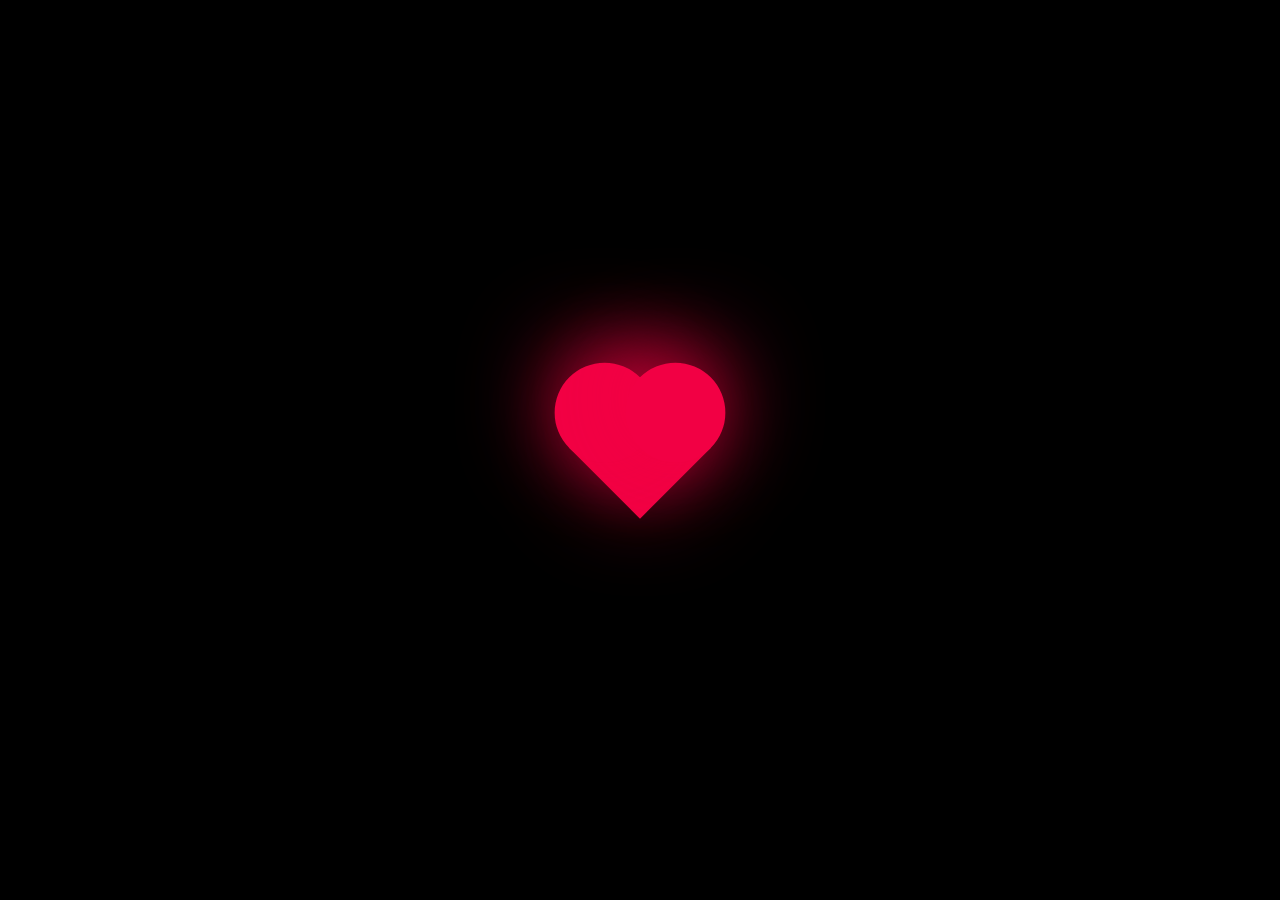
<file: index.html>
<!DOCTYPE html>
<html lang="en">
<head>
    <meta charset="UTF-8">
    <meta name="viewport" content="width=device-width, initial-scale=1.0">
    <link rel="stylesheet" href="Project.css">
    <script src="Project.js"></script>
</head>

<title> Click Me!</title>
<body class="heartbody"></body>    
    <main>
        <a href="Project.html">
            <div class="heart"></div>
        </a>
    </main>
</body>
</html>
</file>
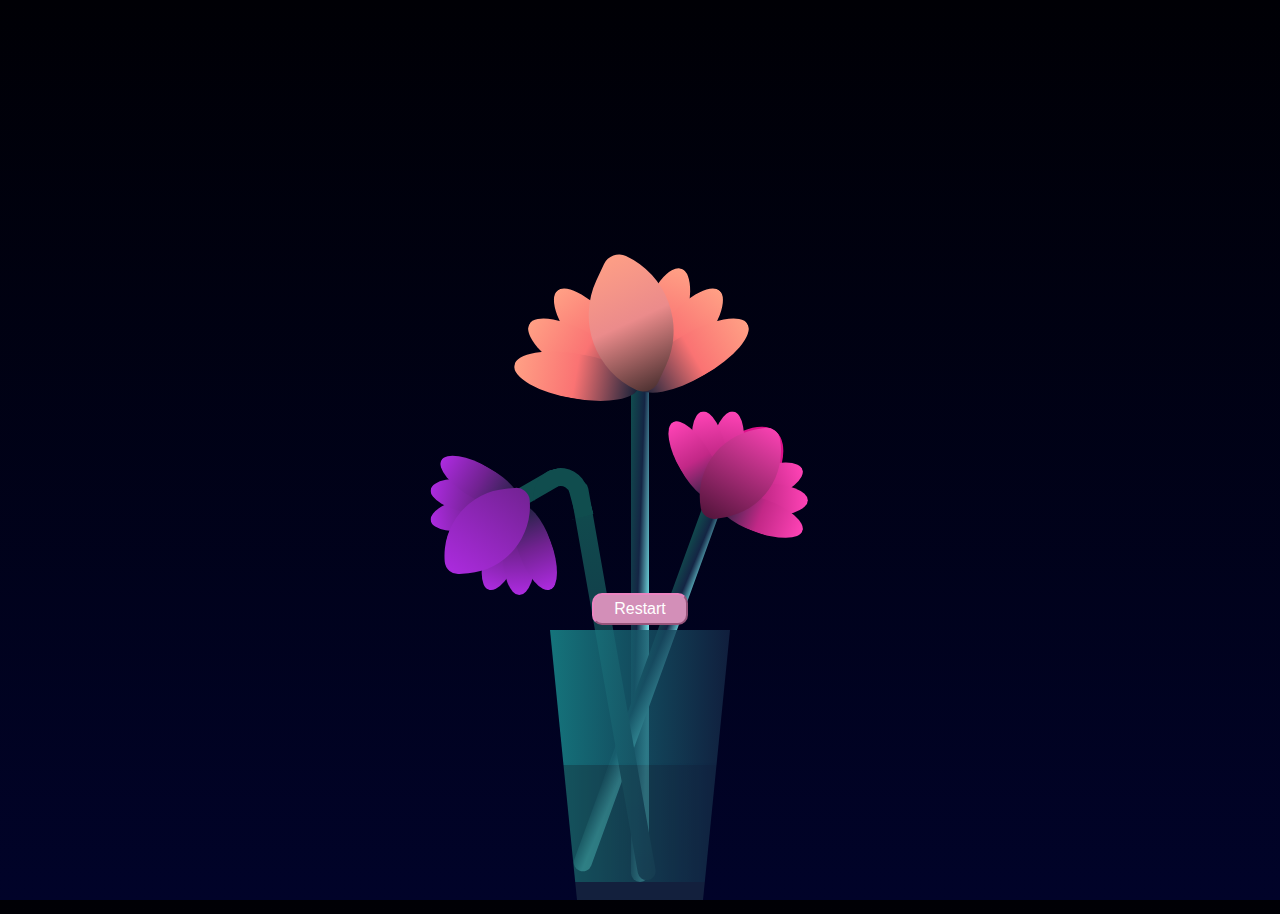
<file: flowers.html>
<!DOCTYPE html>
<html lang="en">
<head>
    <meta charset="UTF-8">
    <meta name="viewport" content="width=device-width, initial-scale=1.0">
    <link rel="stylesheet" href="flowers.css"> 
    <script src="Project.js"></script>

    <title>'Thank you bb <3'</title>
    
</head>
<body class="body"></body>    
    <header>
        
    </header>

    <main>
        
<div class="flower">
    <div class="f-wrapper">
        <div class="flower__line"></div>
        <div class="f">
            <div class="flower__leaf flower__leaf--1"></div>
            <div class="flower__leaf flower__leaf--2"></div>
            <div class="flower__leaf flower__leaf--3"></div>
            <div class="flower__leaf flower__leaf--4"></div>
            <div class="flower__leaf flower__leaf--5"></div>
            <div class="flower__leaf flower__leaf--6"></div>
            <div class="flower__leaf flower__leaf--7"></div>
            <div class="flower__leaf flower__leaf--8 flower__fall-down--yellow"></div>
        </div>
    </div>

    <div class="f-wrapper f-wrapper--2">
        <div class="flower__line"></div>
        <div class="f">
            <div class="flower__leaf flower__leaf--1"></div>
            <div class="flower__leaf flower__leaf--2"></div>
            <div class="flower__leaf flower__leaf--3"></div>
            <div class="flower__leaf flower__leaf--4"></div>
            <div class="flower__leaf flower__leaf--5"></div>
            <div class="flower__leaf flower__leaf--6"></div>
            <div class="flower__leaf flower__leaf--7"></div>
            <div class="flower__leaf flower__leaf--8 flower__fall-down--pink"></div>
        </div>
    </div>

    <div class="f-wrapper f-wrapper--3">
        <div class="flower__line"></div>
        <div class="f">
            <div class="flower__leaf flower__leaf--1"></div>
            <div class="flower__leaf flower__leaf--2"></div>
            <div class="flower__leaf flower__leaf--3"></div>
            <div class="flower__leaf flower__leaf--4"></div>
            <div class="flower__leaf flower__leaf--5"></div>
            <div class="flower__leaf flower__leaf--6"></div>
            <div class="flower__leaf flower__leaf--7"></div>
            <div class="flower__leaf flower__leaf--8 flower__fall-down--purple"></div>
        </div>
    </div>

    <div class="center-contentC">
        <div class="button-container">
            <button class="button" onclick="restart()">Restart</button>
        </div>
    </div>

    <div class="flower__glass"></div>
</div>
</main>
</file>
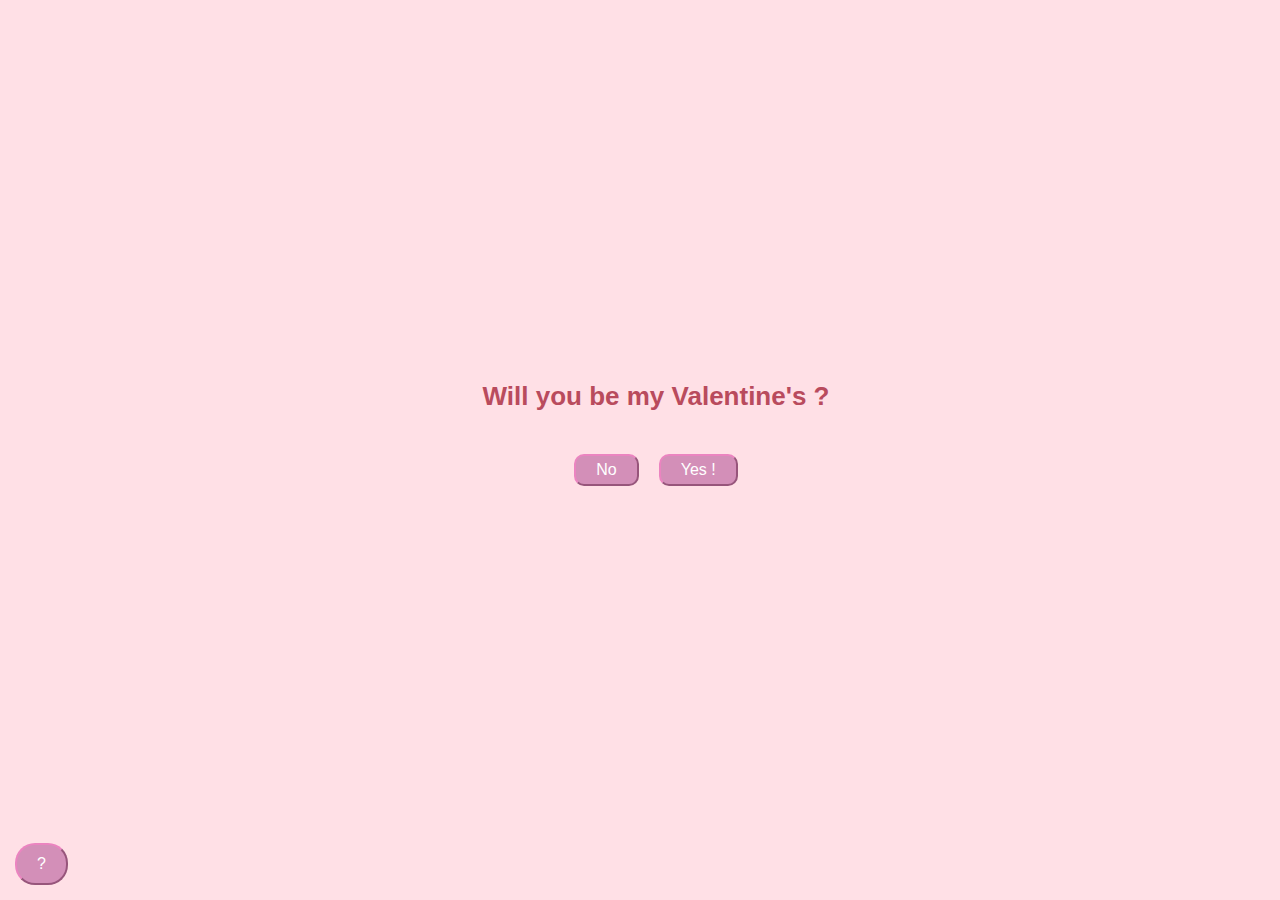
<file: Project.html>
<!DOCTYPE html>
<html lang="en">
<head>
    <meta charset="UTF-8">
    <meta name="viewport" content="width=device-width, initial-scale=1.0">
    <link rel="stylesheet" href="Project.css">
    <script src="Project.js"></script>


    <title>Will you be my Valentine's ?</title>
    
</head>
<body class="body"></body>    

    <header>
        
    </header>
    <main>
        <div class="center-contentC">
            <center>
                <h1 class="h1">Will you be my Valentine's ?</h1>
            </center>
            <div class="button-container">
                <button id="No1" name="No1" class="button" onclick="No2()">No</button>
                <button name="Yes" class="button" onclick="Yes()">Yes !</button>
            </div>
        </div>
    </main>
    <footer>
        
    </footer>

    <button class="bottom-left-button" onclick="playSound()">?</button>
    <audio id="sound" src="Sounds/fart.mp3"></audio>
    <div id="image-container"></div>

</body>
</html>
</file>
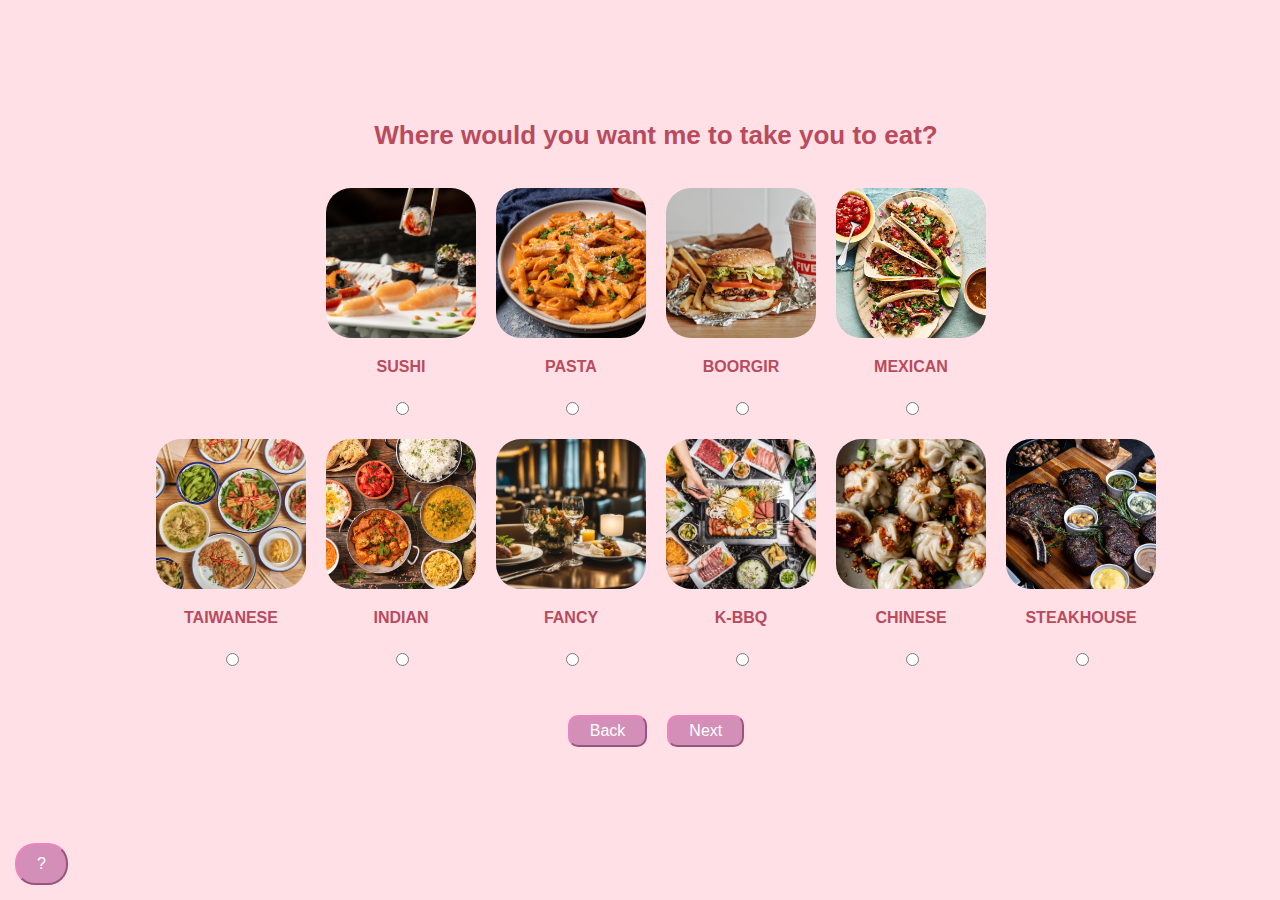
<file: Project2.html>
<!DOCTYPE html>
<html lang="en">
<head>
    <meta charset="UTF-8">
    <meta name="viewport" content="width=device-width, initial-scale=1.0">
    <link rel="stylesheet" href="Project.css"> 
    <script src="Project.js"></script>

    <title>Food Menu</title>
    
</head>
<body class="body"></body>    
    <header>
        
    </header>

    <main>
        <div class="center-contentC">
            <center>
                <h1 class="h1">Where would you want me to take you to eat?</h1>
            </center>
            <div class="image-grid">
                <div class="row">
                    <div class="column">
                        <label>
                            <img src="Celine/Sushi.jpg" style="border-radius: 25px;">
                            <p class="p1">Sushi</p>
                            <input type="radio" name="food">
                        </label>
                    </div>
                    <div class="column">
                        <label>
                            <img src="Celine/Pasta.jpg" style="border-radius: 25px;">
                            <p class="p1">Pasta</p>
                            <input type="radio" name="food">
                        </label>
                    </div>
                    <div class="column">
                        <label>
                            <img src="Celine/Burger.avif" style="border-radius: 25px;">
                            <p class="p1">Boorgir</p>
                            <input type="radio" name="food">
                        </label>
                    </div>
                    <div class="column">
                        <label>
                            <img src="Celine/Mexican.jpg" style="border-radius: 25px;">
                            <p class="p1">Mexican</p>
                            <input type="radio" name="food">
                        </label>
                    </div>
                </div>
                <div class="row">
                    <div class="column">
                        <label>
                            <img src="Celine/Taiwanese.jpg" style="border-radius: 25px;">
                            <p class="p1">Taiwanese</p>
                            <input type="radio" name="food">
                        </label>
                    </div>
                    <div class="column">
                        <label>
                            <img src="Celine/Indian.jpg" style="border-radius: 25px;">
                            <p class="p1">Indian</p>
                            <input type="radio" name="food">
                        </label>
                    </div>
                    <div class="column">
                        <label>
                            <img src="Celine/Fancy.jpg" style="border-radius: 25px;">
                            <p class="p1">Fancy</p>
                            <input type="radio" name="food">
                        </label>
                    </div>
                    <div class="column">
                        <label>
                            <img src="Celine/kbbq.jpg" style="border-radius: 25px;">
                            <p class="p1">K-BBQ</p>
                            <input type="radio" name="food">
                        </label>
                    </div>
                    <div class="column">
                        <label>
                            <img src="Celine/Chinese.jpg" style="border-radius: 25px;">
                            <p class="p1">Chinese</p>
                            <input type="radio" name="food">
                        </label>
                    </div>
                    <div class="column">
                        <label>
                            <img src="Celine/Steakhouse.jpeg" style="border-radius: 25px;">
                            <p class="p1">Steakhouse</p>
                            <input type="radio" name="food">
                        </label>
                    </div>
                </div>
                <div class="center-contentC">
                    <div class="button-container">
                        <button class="button" onclick="goBack()">Back</button>
                        <button class="button" onclick="goNext()">Next</button>

                    </div>
                </div>
            </div>
        </div>
    </main>
    <footer>
        <p></p>
    </footer>
    
    <button class="bottom-left-button" onclick="playSound()">?</button>
    <audio id="sound" src="Sounds/fart.mp3"></audio>
    
</body>
</html>
</file>
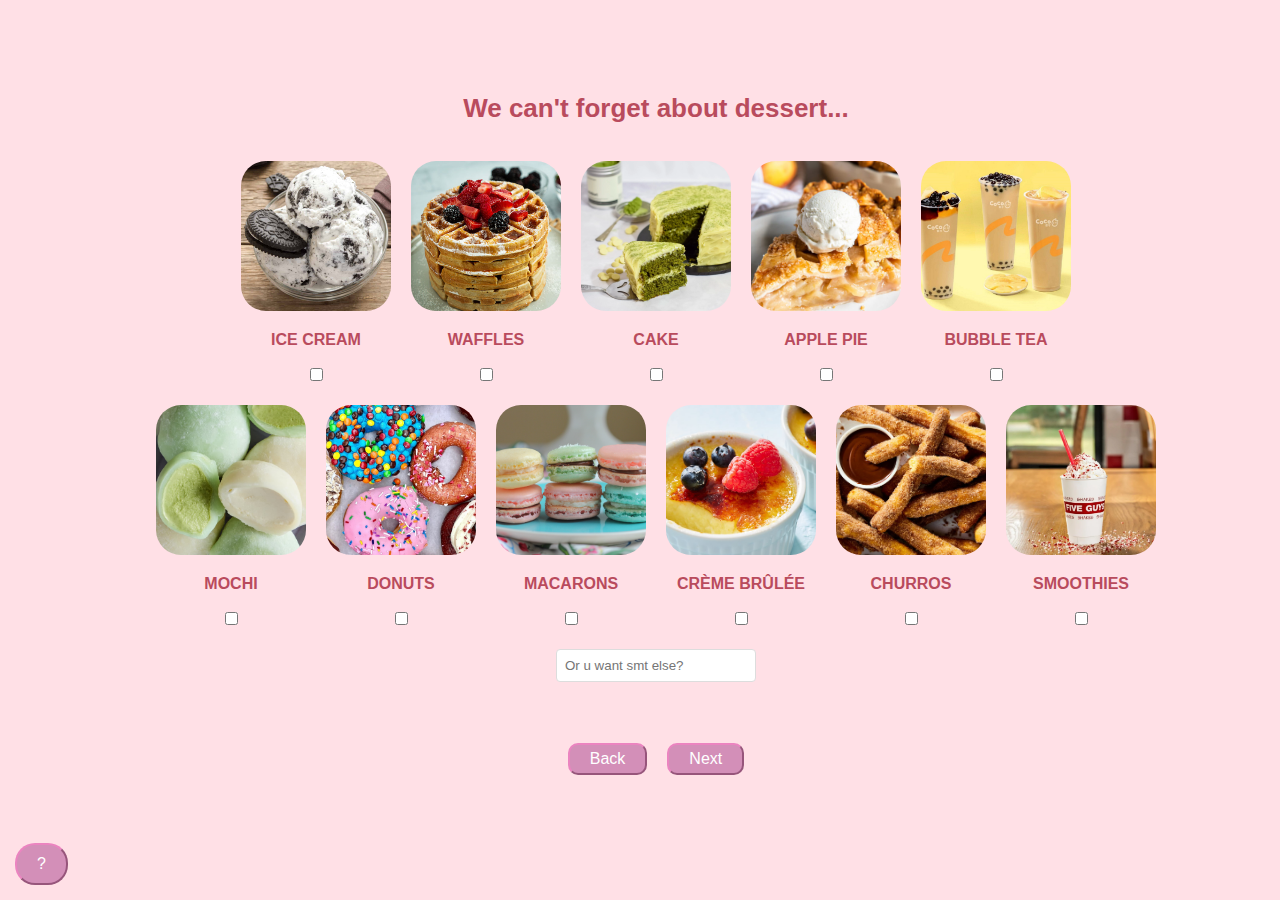
<file: Project3.html>
<!DOCTYPE html>
<html lang="en">
<head>
    <meta charset="UTF-8">
    <meta name="viewport" content="width=device-width, initial-scale=1.0">
    <link rel="stylesheet" href="Project.css"> 
    <script src="Project.js"></script>

    <title>Dessert menu</title>
    
</head>
<body class="body"></body>    
    <header>
        
    </header>

    <main>
        <div class="center-contentC">
            <center>
                <h1 class="h1">We can't forget about dessert...</h1>
            </center>
            <div class="image-grid">
                <div class="row">
                    <div class="column">
                        <label>
                            <img src="Celine/Icecream.jpg" style="border-radius: 25px;">
                            <p class="p1">Ice Cream</p>
                            <input type="checkbox" name="dessert" onclick="limitCheckboxSelection(this)">
                        </label>
                    </div>
                    <div class="column">
                        <label>
                            <img src="Celine/waffle.jpg" style="border-radius: 25px;">
                            <p class="p1">Waffles</p>
                            <input type="checkbox" name="dessert" onclick="limitCheckboxSelection(this)">
                        </label>
                    </div>
                    <div class="column">
                        <label>
                            <img src="Celine/cake.webp" style="border-radius: 25px;">
                            <p class="p1">Cake</p>
                            <input type="checkbox" name="dessert" onclick="limitCheckboxSelection(this)">
                        </label>
                    </div>
                    <div class="column">
                        <label>
                            <img src="Celine/applepie.jpg" style="border-radius: 25px;">
                            <p class="p1">Apple Pie</p>
                            <input type="checkbox" name="dessert" onclick="limitCheckboxSelection(this)">
                        </label>
                    </div>
                    <div class="column">
                        <label>
                            <img src="Celine/bubbletea.jpeg" style="border-radius: 25px;">
                            <p class="p1">Bubble Tea</p>
                            <input type="checkbox" name="dessert" onclick="limitCheckboxSelection(this)">
                        </label>
                    </div>
                </div>
                <div class="row">
                    <div class="column">
                        <label>
                            <img src="Celine/mochi.jpg" style="border-radius: 25px;">
                            <p class="p1">Mochi</p>
                            <input type="checkbox" name="dessert" onclick="limitCheckboxSelection(this)">
                        </label>
                    </div>
                    <div class="column">
                        <label>
                            <img src="Celine/donuts.jpeg" style="border-radius: 25px;">
                            <p class="p1">Donuts</p>
                            <input type="checkbox" name="dessert" onclick="limitCheckboxSelection(this)">
                        </label>
                    </div>
                    <div class="column">
                        <label>
                            <img src="Celine/macarons.jpg" style="border-radius: 25px;">
                            <p class="p1">Macarons</p>
                            <input type="checkbox" name="dessert" onclick="limitCheckboxSelection(this)">
                        </label>
                    </div>
                    <div class="column">
                        <label>
                            <img src="Celine/cremebrulee.jpg" style="border-radius: 25px;">
                            <p class="p1">Crème brûlée</p>
                            <input type="checkbox" name="dessert" onclick="limitCheckboxSelection(this)">
                        </label>
                    </div>
                    <div class="column">
                        <label>
                            <img src="Celine/churros.avif" style="border-radius: 25px;">
                            <p class="p1">Churros</p>
                            <input type="checkbox" name="dessert" onclick="limitCheckboxSelection(this)">
                        </label>
                    </div>
                    <div class="column">
                        <label>
                            <img src="Celine/smoothies.webp" style="border-radius: 25px;">
                            <p class="p1">Smoothies</p>
                            <input type="checkbox" name="dessert" onclick="limitCheckboxSelection(this)">
                        </label>
                    </div>
                </div>
                <div>
                    <center>
                        <form style="width: 200px; ">
                            <input placeholder="Or u want smt else?">
                        </form>
                    </center>
                </div>
                <div class="center-contentC">
                    <div class="button-container">
                        <button class="button" onclick="goBack()">Back</button>
                        <button class="button" onclick="Next4()">Next</button>
                    </div>
                </div>
            </div>
        </div>
    </main>
    <footer>
        <p></p>
    </footer>

    <button class="bottom-left-button" onclick="playSound()">?</button>
    <audio id="sound" src="Sounds/fart.mp3"></audio>
    
</body>
</html>
</file>
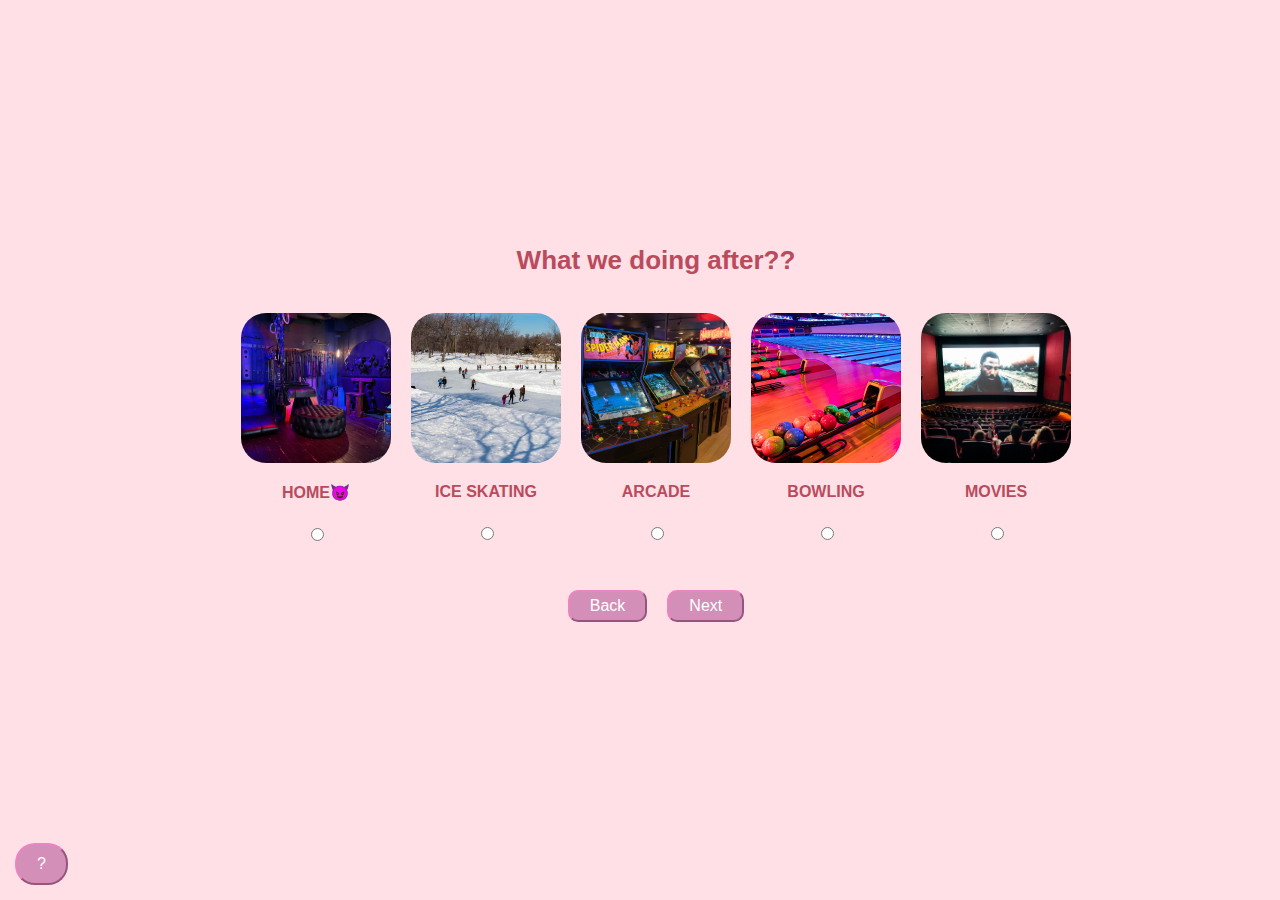
<file: Project4.html>
<!DOCTYPE html>
<html lang="en">
<head>
    <meta charset="UTF-8">
    <meta name="viewport" content="width=device-width, initial-scale=1.0">
    <link rel="stylesheet" href="Project.css"> 
    <script src="Project.js"></script>

    <title>Food Menu</title>
    
</head>
<body class="body"></body>    
    <header>
        
    </header>

    <main>
        <div class="center-contentC">
            <center>
                <h1 class="h1">What we doing after??</h1>
            </center>
            <div class="image-grid">
                <div class="row">
                    <div class="column">
                        <label>
                            <img src="Celine/room.jpeg" style="border-radius: 25px;">
                            <p class="p1">Home😈</p>
                            <input type="radio" name="activities">
                        </label>
                    </div>
                    <div class="column">
                        <label>
                            <img src="Celine/skating.jpg" style="border-radius: 25px;">
                            <p class="p1">Ice Skating</p>
                            <input type="radio" name="activity">
                        </label>
                    </div>
                    <div class="column">
                        <label>
                            <img src="Celine/arcade.webp" style="border-radius: 25px;">
                            <p class="p1">Arcade</p>
                            <input type="radio" name="activity">
                        </label>
                    </div>
                    <div class="column">
                        <label>
                            <img src="Celine/bowling.jpg" style="border-radius: 25px;">
                            <p class="p1">Bowling</p>
                            <input type="radio" name="activity">
                        </label>
                    </div>
                    <div class="column">
                        <label>
                            <img src="Celine/movies.jpg" style="border-radius: 25px;">
                            <p class="p1">Movies</p>
                            <input type="radio" name="activity">
                        </label>
                    </div>
                    
                </div>
                <div class="center-contentC">
                    <div class="button-container">
                        <button class="button" onclick="goBack()">Back</button>
                        <button class="button" onclick="goNext5()">Next</button>
                    </div>
                </div>
            </div>
        </div>
    </main>
    <footer>
        <p></p>
    </footer>
    
    <button class="bottom-left-button" onclick="playSound()">?</button>
    <audio id="sound" src="Sounds/fart.mp3"></audio>
    
</body>
</html>
</file>
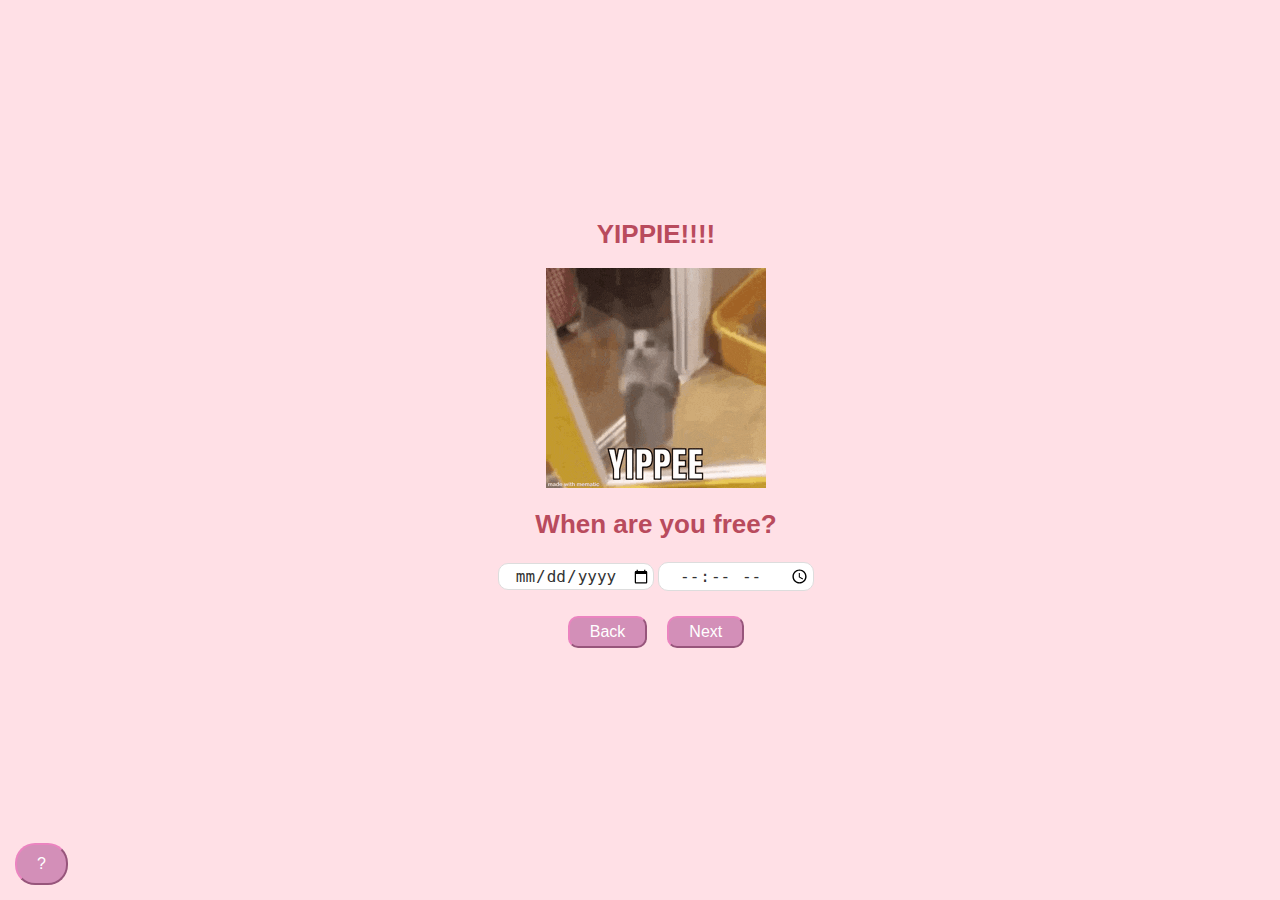
<file: When.html>
<!DOCTYPE html>
<html lang="en">
<head>
    <meta charset="UTF-8">
    <meta name="viewport" content="width=device-width, initial-scale=1.0">
    <link rel="stylesheet" href="Project.css">
    <script src="Project.js"></script>


    <title>Will you be my Valentine's ?</title>
    
</head>
<body class="body"></body>    

    <header>
        
    </header>
    <main>
        <div class="center-contentC">
            <div>
                <h1 class="h1">YIPPIE!!!!</h1>
                <img src="Celine/y.gif">
            </div>
            <center>
                <h1 class="h1">When are you free?</h1>
            </center>
                <div>
                    <input type="date" class="date-picker">
                    <input type="time" class="time-picker" placeholder="Select Time">
                </div>
                <div class="button-container">
                    <button class="button" onclick="goBack()">Back</button>
                    <button class="button" onclick="Next2()">Next</button>
                </div>
        </div>

    </main>
    <footer>
        
    </footer>

    <button class="bottom-left-button" onclick="playSound()">?</button>
    <audio id="sound" src="Sounds/fart.mp3"></audio>
    <div id="image-container"></div>


</body>
</html>
</file>
<file: Project.css>
body {
    background-color:rgb(255, 224, 230);
    display: flex;
    justify-content: center;
    align-items: center;
    height: 95vh;
    text-align: center;
    margin: 0
}

header {
    color: white;
    padding: 1rem;
    text-align: center;
}

main {
    padding: 1rem;
    max-width: 600px;
    margin: 0 auto;
}

form {
    display: flex;
    margin-bottom: 1rem;
}

form input {
    flex: 1;
    padding: 0.5rem;
    border: 1px solid #ddd;
    border-radius: 4px;
}

ul {
    list-style: none;
    padding: 0;
}

li {
    display: flex;
    justify-content: space-between;
    padding: 0.5rem;
    border-bottom: 1px solid #ddd;
}

button {
    margin: 5px;
    padding: 5px 20px;
    font-size: 16px;
    border-radius: 10px;
    cursor: pointer;
    background-color: rgb(211, 143, 184);
    border-color: rgb(235, 132, 192);
}

.button {
    position: relative;
    margin: 5px;
    padding: 5px 20px;
    font-size: 16px;
    border-radius: 10px;
    cursor: pointer;
    color:#ffffff
}

.bottom-left-button {
    position: fixed;
    bottom: 10px;
    left: 10px;
    padding: 10px 20px;
    font-size: 16px;
    border-radius: 20px;
    cursor: pointer;
    color:#ffffff
}

.button-container {
    display: flex;
    gap: 10px;
    margin-top: 20px;
    align-items: center;
    justify-content: center;
}

.fade-out {
    animation: fadeOut 0.3s forwards;
}

@keyframes fadeOut {
    from {
        opacity: 1;
    }
    to {
        opacity: 0;
    }
}

.space {
    margin: 30px;
}

.center-contentC {
    display: flex;
    flex-direction: column;
    align-items: center;
    justify-content: center;
}

.center-contentR {
    display: flex;
    flex-direction: row;
    align-items: center;
}

.h1 {
    font-family: Helvetica, sans-serif;
    font-size: 26px;
    color: rgb(185, 75, 93);
}

.p1 {
    font-family: Helvetica, sans-serif;
    font-size: 16px;
    font-weight: 600;
    text-transform: uppercase;
    color: rgb(185, 75, 93);
}

.image-grid {
    display: flex;
    flex-direction: column;
    gap: 20px;
    margin-top: 20px;
}

.row {
    display: flex;
    justify-content: center;
    gap: 20px;
}

.column {
    display: flex;
    flex-direction: column;
    align-items: center;
}

.column img {
    width: 150px;
    height: 150px;
    object-fit: cover;
    cursor: pointer;
}

.column input[type="radio"] {
    margin-top: 10px;
}

.heartbody{
    margin: 0;
    padding: 0;
    min-height: 100vh;
    display: flex;
    align-items: center;
    justify-content: center;
    background: black;
}

.heart {
    width: 100px;
    height: 100px;
    position: relative;
    display: inline-block;
    transform: rotate(-45deg);
    background-color: #f20044;
    margin: 20px;
    animation: heart 0.6s linear infinite; 
    box-shadow: 10px -10px 90px rgba(242, 0, 68, 0.8);
    cursor: pointer;

}

.heart:before,
.heart:after {
    content: "";
    width: 100px;
    height: 100px;
    border-radius: 50%;
    background-color: #f20044;
    position: absolute;
    box-shadow: 10px -10px 90px rgba(242, 0, 68, 0.8);
}

.heart:before {
    top: -50px;
    left: 0;
}

.heart:after {
    top: 0;
    left: 50px;
}

@keyframes heart {
    0% { transform: rotate(-45deg) scale(1.07); }
    80% { transform: rotate(-45deg) scale(1.0); }
    100% { transform: rotate(-45deg) scale(0.8); }
}

.datetime-picker, .time-picker {
    margin-top: 5px;
    padding: 2px;
    border-radius: 10px;
    border: 1px solid #ddd;
    background-color: #fff;
    color: #333;
    font-size: 16px;
    width: 150px;
    text-align: center;
}

.date-picker {
    margin-top: 5px;
    padding: 2px;
    border-radius: 10px;
    border: 1px solid #ddd;
    background-color: #fff;
    color: #333;
    font-size: 16px;
    width: 150px;
    text-align: center;
}

button:hover {
    box-shadow: 0 6px 12px rgba(0, 0, 0, 0.2), 0 8px 24px rgba(0, 0, 0, 0.2);
}
</file>
<file: flowers.css>
*,
*::after,
*::before{
    padding: 0;
    margin: 0;
    box-sizing: border-box;
}

:root{
    --color-bg: linear-gradient(to top,#010329,#000005);
    --color-glass:linear-gradient(to left,#142544,#1a9092);
    --color-water:linear-gradient(to left,#142544,#1b6d6e);
}

body{
    background-image:var(--color-bg);
    min-height: 100vh;
    display: flex;
    justify-content: center;
    align-items:flex-end;
    overflow: hidden;
}

.flower{
    position: relative;
}

.flower__glass{
    width:20vmin;
    height: 30vmin;
    background-image: var(--color-glass);
    clip-path: polygon(0 0, 100% 0, 85% 100%, 15% 100%);
    opacity: .8;
    position: relative;
}

.flower__glass::after{
    content: '';
    position: absolute;
    bottom: 0;
    left: 0;
    background-color: #182843;
    width: 100%;
    height: 2vmin;
}

.flower__glass::before{
    content: '';
    position: absolute;
    bottom: 0;
    left: 0;
    background-image: var(--color-water);
    width: 100%;
    height: 15vmin;
}

.f-wrapper{
    position: absolute;
    left: 45%;
    bottom: 2vmin;
}

.f-wrapper--2{
    left: 50%;
    bottom: 5%;
    transform-origin: 10% left;
    transform: rotate(20deg);
}

.f-wrapper--3{
    left: 30%;
    bottom: 5%;
    transform-origin: 10% left;
    transform: rotate(-10deg);
}

.f-wrapper--3 .flower__line{
    height: 45vmin;
    position: relative;
}

.f-wrapper--3 .flower__line::after{
    content: '';
    position: absolute;
    left:0;
    top: 0;
    width: 6vmin;
    height: 6vmin;
    transform: translate(-69%,-30%) rotate(-5deg);
    border-radius:10vmin 10vmin 0 0;
    border: 2vmin solid  #104d4e;
    border-bottom: transparent;
    border-left: transparent;
}

.f-wrapper--3 .flower__line::before{
    content: '';
    position: absolute;
    left:-40%;
    top: -1%;
    width: 6vmin;
    height: 2vmin;
    transform-origin: right;
    transform: translate(-100%,-80%) rotate(-20deg);
    background-color: #104d4e;
    border-radius: 2vmin;
}

.f-wrapper--3 .flower__line{
    background-image: linear-gradient(to top,#142544,#104d4e);
}


.f-wrapper--2 .flower__line{
    height: 45vmin;
}

.f-wrapper--2 .f{
    transform: translateX(-50%) rotate(20deg);
}

.f-wrapper--3 .f{
    transform: translate(-350%,-50%) rotate(-120deg);
}

.f-wrapper--2 .flower__leaf:not(:first-child){
    width: 3.8vmin;
    height: 10vmin;
    background-image: linear-gradient(to bottom, #ff43b6 ,#c22887, #1a233a 99%);
}

.f-wrapper--3 .flower__leaf:not(:first-child){
    width: 3.8vmin;
    height: 10vmin;
    background-image: linear-gradient(to bottom, #ad2be0 ,#712291, #1a233a 99%);
}

.f-wrapper--3 .flower__leaf--1{
    width: 8vmin;
    height: 10vmin;
    bottom: 2vmin;
    background-color: #ad2be0;
}

.f-wrapper--2 .flower__leaf--1{
    width: 8vmin;
    height: 10vmin;
    bottom: 2vmin;
    background-color: #de118b;
}

.f-wrapper--2 .f .flower__leaf--8{
    width: 10vmin;
    height: 9vmin;
    bottom: 3vmin;
    left: -30%;
    transform: rotate(-50deg);
    background-image: linear-gradient(to left bottom, #ff43b6 ,#4d1337);;
}

.f-wrapper--3 .f .flower__leaf--8{
    width: 10vmin;
    height: 9vmin;
    left: -10% !important;
    background-image: linear-gradient(to left bottom, #ad2be0 ,#712291);;
}

.flower__line{
    width: 2vmin;
    height: 56vmin;
    background-image: linear-gradient(to left top,#82fdff 20%,#142544,#104d4e);
    border-radius: 4vmin;
}

.f{
    position: absolute;
    top: 1vmin;
    left: 50%;
    transform: translateX(-50%) rotate(-10deg);
    width: 2vmin;
    height: 2vmin;
}


.flower__leaf{
    position: absolute;
    left: 50%;
    bottom: 2vmin;
    transform: translateX(-50%);
    width: 5vmin;
    height: 14vmin;
    background-image: linear-gradient(to bottom, #ffa085 ,#fa7373, #1a233a 99%);

    clip-path: ellipse(50% 50% at 50% 50%);
    transform-origin: center bottom;
    animation: open-flower 2s 1s backwards;
}

.flower__leaf--1{
    width: 10vmin;
    height: 12vmin;
    bottom: 3vmin;
    border-radius: 50% 50% 50% 50% / 80% 80% 20% 20%;
    background-color: #e24f5f;
    background-image: none;
    animation: open-flowe--middle  1.4s 1s backwards;
}

.flower__leaf--2{
    transform: translateX(-50%) rotate(-30deg);
}
.flower__leaf--3{
    transform: translateX(-50%) rotate(-50deg);
}
.flower__leaf--4{
    transform: translateX(-50%) rotate(-70deg);
}

.flower__leaf--5{
    transform: translateX(-50%) rotate(30deg);
}

.flower__leaf--6{
    transform: translateX(-50%) rotate(50deg);
}

.flower__leaf--7{
    transform: translateX(-50%) rotate(70deg);
}

.flower__leaf--8{
    width: 13vmin;
    height: 11vmin;
    bottom: 6vmin;
    left: -30%;
    border-radius: none;
    clip-path: none;
    border-radius: 10vmin 2vmin 10vmin 2vmin;
    transform: rotate(-55deg);
    background-image: linear-gradient(to left bottom, #ffa085 ,#eb8b8b,#492f2f 98%);
}

.flower__fall-down--yellow{
    animation: flower-fall-down-yellow  8s 1.2s linear forwards;
}

.flower__fall-down--pink{
    animation: flower-fall-down-pink  5s 1.2s linear forwards;
}

.flower__fall-down--purple{
    bottom: 4vmin;
    animation:flower-fall-down-purple  6s 1.2s linear forwards, flower-falling 6s 7.2s linear infinite;
}


@keyframes open-flower{
        0%{
            transform:  translateX(-50%) rotate(0);
        }
}

@keyframes open-flowe--middle {
    0%{
        opacity: 0;
        transform: translateX(-50%) scale(0);
    }
}

@keyframes flower-fall-down-pink {

    0%{
        transform: rotate(-55deg);
    }

    50%{
        transform: rotateX(-100deg);
    }

    100%{
        transform:translate(2vmin,28vmin);
    }

}

@keyframes flower-fall-down-yellow {

    0%{
        transform: rotate(-55deg);
    }

    50%{
        bottom: 3vmin;
        transform: rotateX(-100deg);
    }

    100%{
        transform:translate(2vmin,70vmin) rotate(150deg);
    }

}

@keyframes flower-fall-down-purple {

    0%{
        transform: rotate(-50deg);
    }

    25%{
        bottom: 1vmin ;
        transform: rotateX(-100deg);
        perspective: 0px;
    }

    50%{
        perspective: 0px;
        transform:translate(-30vmin,2vmin) rotate(90deg);
    }

    75%{
        perspective: 0px;
        transform:translate(-34vmin,-2vmin);
    }

    100%{
        transform-origin: center;
        transform:translate(-34vmin,-2vmin) rotateY(-80deg) rotateX(35deg);
    }

}

@keyframes flower-falling {
    0%,100%{
        transform-origin: center;
        transform:translate(-34vmin,-2vmin) rotateY(-80deg) rotateX(35deg);
    }

    25%{
        transform-origin: center;
        transform:translate(-34.4vmin,-2vmin) rotateY(-84deg) rotateX(35deg);
    }

    50%{
        transform-origin: center;
        transform:translate(-32vmin,-4.2vmin) rotateY(-80deg) rotateX(35deg);
    }

    75%{
        transform-origin: center;
        transform:translate(-36vmin,1.1vmin) rotateY(-80deg) rotateX(35deg);
    }
}

.center-contentC {
    display: flex;
    flex-direction: column;
    align-items: center;
    justify-content: center;
}

.button-container {
    display: flex;
    gap: 10px;
    margin-top: 20px;
    align-items: center;
    justify-content: center;
}

button {
    margin: 5px;
    padding: 5px 20px;
    font-size: 16px;
    border-radius: 10px;
    cursor: pointer;
    background-color: rgb(211, 143, 184);
    border-color: rgb(235, 132, 192);
    z-index: 1;
}

.button {
    position: relative;
    margin: 5px;
    padding: 5px 20px;
    font-size: 16px;
    border-radius: 10px;
    cursor: pointer;
    color:#ffffff
}
</file>
